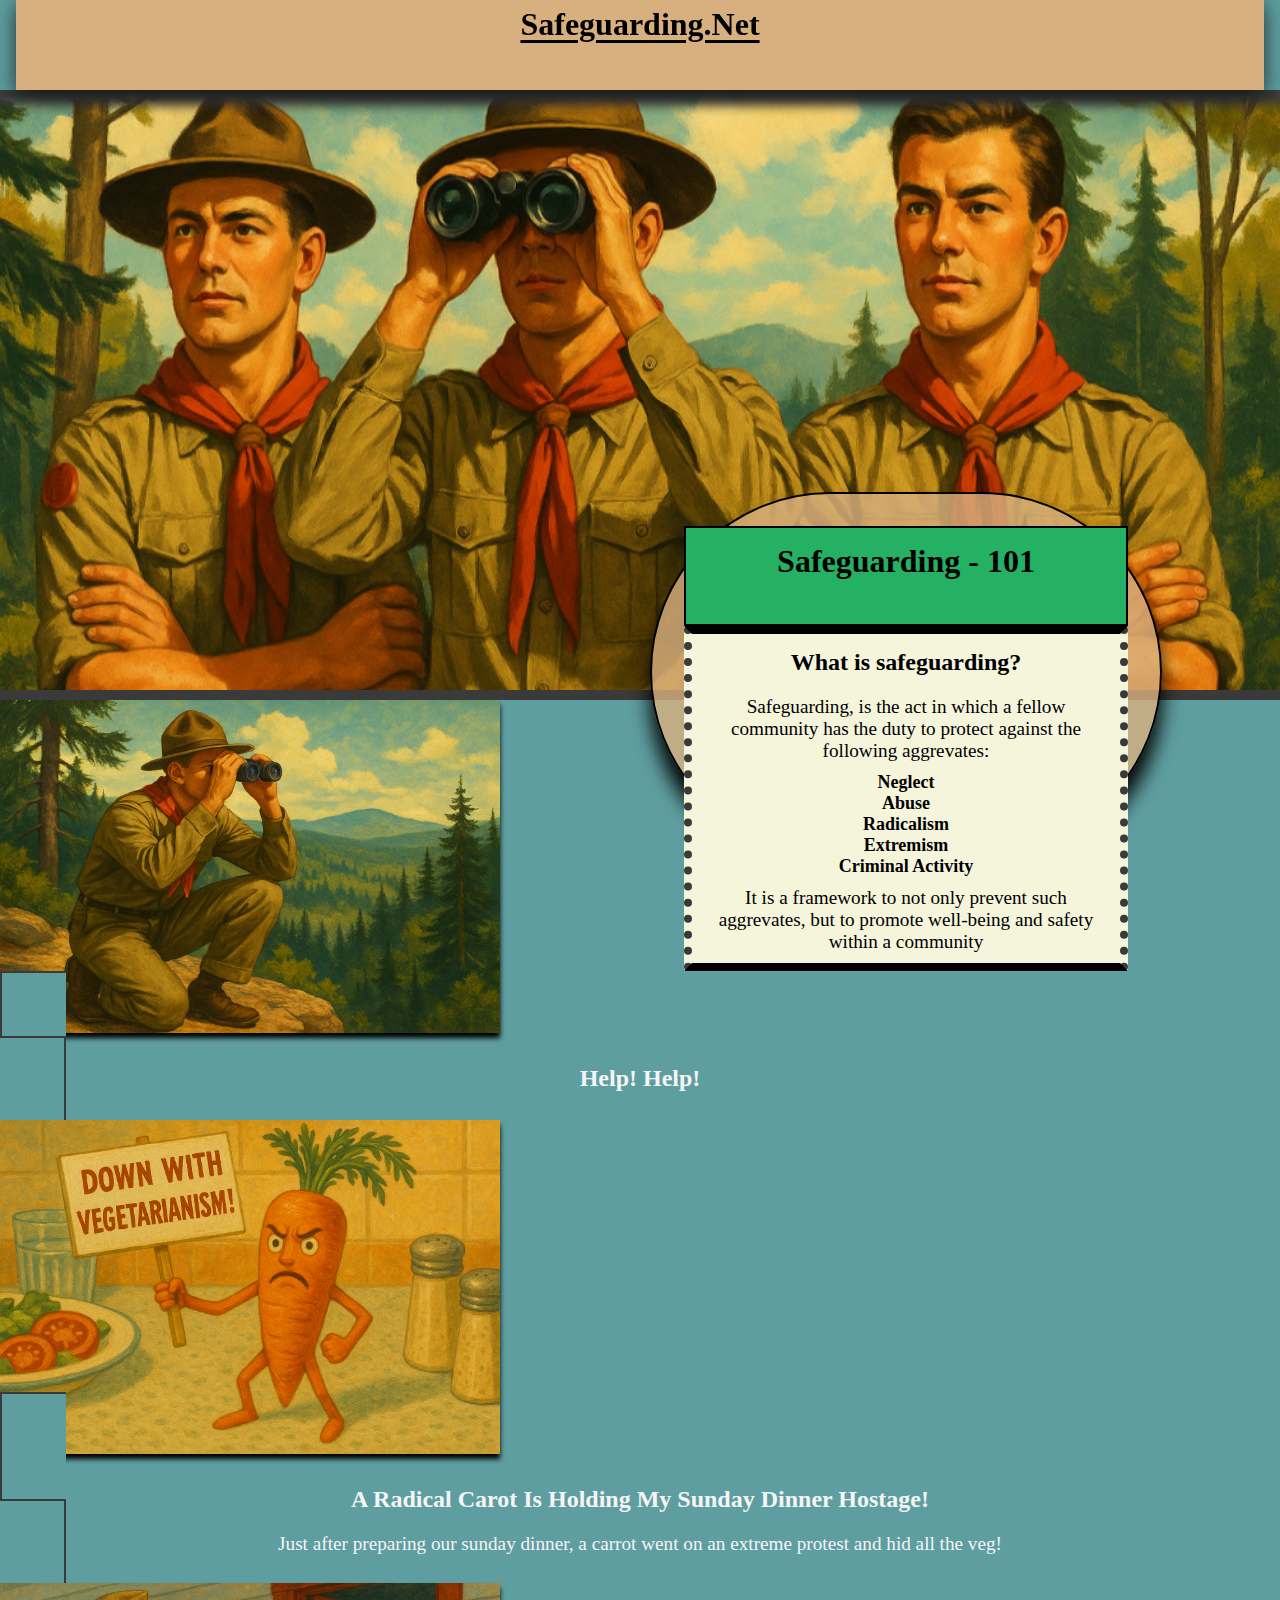
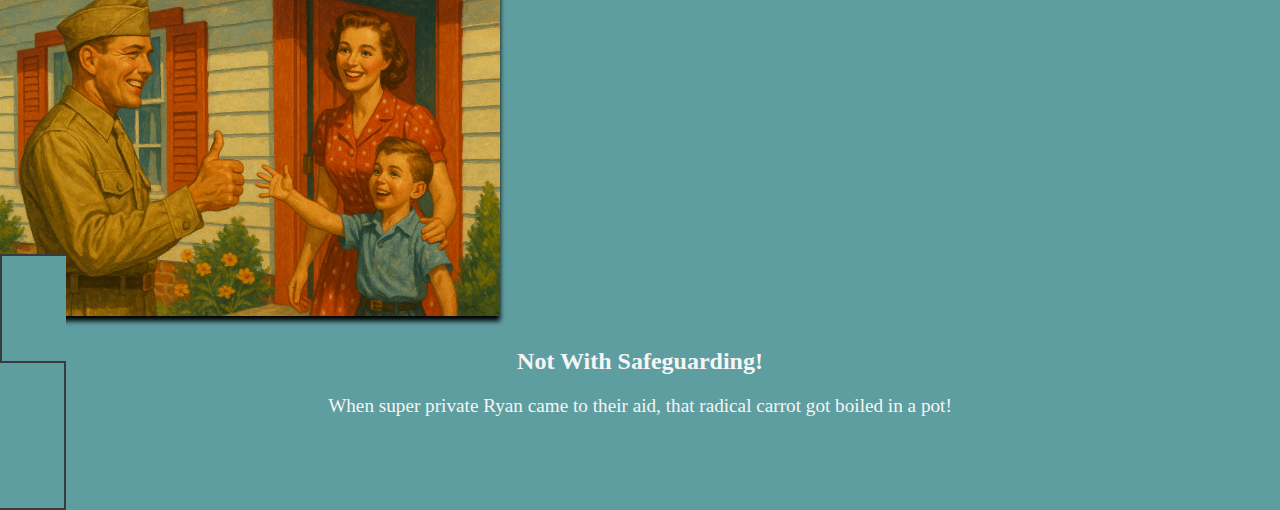
<file: index.html>
<!DOCTYPE html>
<html lang="en">
<head>
    <meta charset="UTF-8">
    <meta name="viewport" content="width=device-width, initial-scale=1.0">
    <title>Safeguarding</title>
    <!-- To link CSS -->
     <link rel="stylesheet" href="assets/css/style.css">
</head>

<body>
    <header class="nav-bar">
        <div class="nav-bar-middle">
            <h1 id="underline">Safeguarding.Net</h1>
    </header>
    <main>
        <div id="Hero" class="hero-div">
            <div class="box">
                <h1 id="title-tag">Safeguarding - 101</h1>
                <div id="ticket">
                    <h2>What is safeguarding?</h2>
                    <p>Safeguarding, is the act in which a fellow community has the duty to protect against the following aggrevates:</p>
                    <ul>
                        <li>Neglect</li>
                        <li>Abuse</li>
                        <li>Radicalism</li>
                        <li>Extremism</li>
                        <li>Criminal Activity</li>
                    </ul>
                    <p>It is a framework to not only prevent such aggrevates, but to promote well-being and safety within a community</p> 
                </div>
            </div>
        </div>
    <!-- This is now for the main container down the middle of the page -->
    <section>
        <div class="container">
        <div class="card">
            <div>
            <img src="assets/images/scout-crouch.png" alt="A scout crouching on a cliff, looking through his binoculars" class ="img">
            </div>
            <div class="text-content">
                <h2>Help! Help!</h2>
            </div>
        </div>
        <div class="card">
            <div>
            <img src="assets/images/carrot.png" alt="A scout crouching on a cliff, looking through his binoculars" class ="img">
            </div>
            <div class="text-content">
                <h2>A Radical Carot Is Holding My Sunday Dinner Hostage!</h2>
                <p>Just after preparing our sunday dinner, a carrot went on an extreme protest and hid all the veg!</p>
            </div>

        </div>
        <div class="card">
        
            <div>
                <img src="assets/images/family-happy.png" alt="A scout crouching on a cliff, looking through his binoculars" class ="img">
            </div>
            <div class="text-content">
                <h2>Not With Safeguarding!</h2>
                <p>When super private Ryan came to their aid, that radical carrot got boiled in a pot!</p>
            </div>
            
        </div>
        </div>
    </section>
    </main>
</body>
</html>
</file>
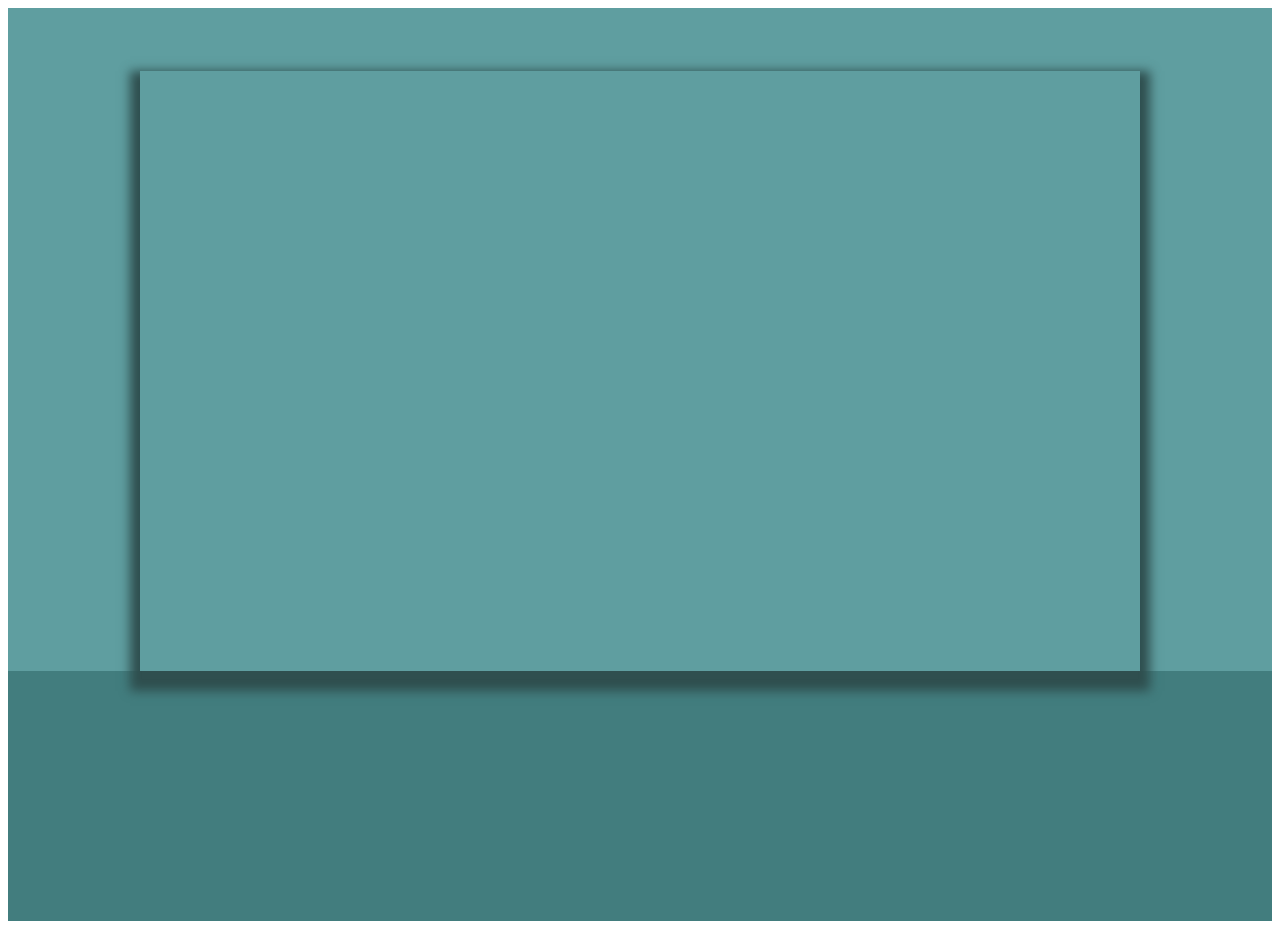
<file: rickroll.html>
<!DOCTYPE html>
<html lang="en">
<head>
    <meta charset="UTF-8">
    <meta name="viewport" content="width=device-width, initial-scale=1.0">
    <title>Read More</title>
</head>
<body>
    <div style="padding-top: 5%; display:flex; justify-content: center; background-color: cadetblue;">
    <iframe width="1000px" height="600px" src="https://www.youtube.com/embed/xvFZjo5PgG0?si=hNqqTfeN76HYD2B8" title="YouTube video player" frameborder="0" allow="accelerometer; autoplay; clipboard-write; encrypted-media; gyroscope; picture-in-picture; web-share" referrerpolicy="strict-origin-when-cross-origin" style="box-shadow: 0px 10px 10px 10px darkslategrey;"></iframe>
    </div>
    <div style="background-color: rgb(66, 125, 126); width: 100%; height: 250px;">
    </div>
    
</body>
</html>
</file>
<file: assets/css/style.css>
/* Strictly to set the background color of the html document */
html{
    background-color:cadetblue !important;
}
html, body {
    background-color: cadetblue !important;
}

/* wild card */
* {
    padding: 0;
    margin: 0;
    box-sizing: border-box;
}

/* setting initial spacing for words and their padding from each other*/
p, h2, h3, h4 {
    padding: 10px;
    word-spacing: 2;
}
h3{
    text-decoration: underline;
}
p{
    font-size: larger;
    
}

/* This is to set up the navigation page links to a nicer design */
nav{
    align-items: flex-end;
}
a{
    text-decoration: none;
    color: black;
    font-weight: bold;
    font-size: 1.2rem;
    padding: 10px;
    transition: all 0.3s ease-in-out;
    &:hover {
        color: rgb(122, 122, 122);
        text-decoration: underline;
    }
}

/* A background div for a title atop a ticket */
#title-tag {
    margin: auto;
    background-color: rgb(37, 177, 100);
    border:  2px solid black;
    max-width: 550px;
    height: 100px;
    text-align: center;
    padding: 15px;
}

/* A div designed to look like a ticket */
#ticket{
    background-color: beige;
    padding-top: 5px;
    padding-left: 10px;
    padding-right: 10px;
    max-width: 550px; 
    height: auto; 
    margin: auto; 
    border-top: 8px solid black;
    border-bottom: 8px solid black;
    border-left: #3a3a3a 8px dotted;
    border-right: #3a3a3a 8px dotted;
    text-align: center;
}

ul{
    list-style-type: none;
    padding: 0;
    margin: 0;
    font-weight: bold;
    font-size: large;
}

.box{
    position: absolute;
    top: 600px;
    left: 650px;
    transform: translateY(-30%);
    background-color: rgba(216, 176, 127, 0.8);
    width: 40vw;
    height: 40vh;
    padding: 2rem;
    border: 2px solid black;
    border-radius: 1100px;
    box-shadow: 0 20px 20px rgba(0, 0, 0, 1);
}

/* Strictly for identifying text elements to give them an underline decoration */
#underline{
    text-decoration: underline;
    line-height: 1.5;
    text-underline-offset: 5px; /* Pushes underline away from text */
    font-weight: bold;
}

/* for top nav bar */
.nav-bar{
    margin: auto;
    background-color: cadetblue;
    padding: 0 1rem;
    position: fixed;
    z-index: 99;
    width: 100%;
    height: 10%;
    box-shadow: 0 10px 10px 5px #3a3a3a;
    border: top 10px solid black;
    display: flex;
    justify-content: center;
    align-items: baseline center;
}
.nav-bar > h1{
    text-transform: capitalize;
    padding-left: 200px;
    padding-top: 20px;
}

.nav-bar-middle{
    background-color: rgb(216, 176, 127);
    box-shadow: 0 5px 20px rgba(0, 0, 0, 0.7);
    width: 65%;
    display: flex;
    justify-content: space-evenly;
    align-items: baseline;
}

/* for the hero image */
#Hero{
    height: 700px;
    width: 100%;
    background: url("../images/scouts-small.png") no-repeat center center/cover;
    background-position: top center;
    position: relative;
    border-bottom: #3a3a3a 10px solid;
}
#Tank{
    height: 700px;
    width: 100%;
    background: url("../images/tank.png") no-repeat center center/cover;
    background-position: top center;
    position: relative;
    border-top: #3a3a3a 10px solid;
}
#Ghillie{
    height: 700px;
    width: 100%;
    background: url("../images/ghillie.png") no-repeat center center/cover;
    background-position: top center;
    position: relative;
    border-top: #3a3a3a 10px solid;
    border-bottom: #3a3a3a 10px solid;
}

/* For the message box on hero image*/
.hero-div{
    margin: 0;
    display: flex;
    justify-content: center;
    
}

/* For the main body of my html page */
.main-container {
    background-color: rgb(216, 176, 127);
    width: 65%; /* Match nav-bar-middle exactly */
    max-width: 65%; /* Keep this for smaller screens */
    height: auto;
    margin: 0 auto; /* Centers horizontally */
    padding: 180px 20px 20px 20px; /* Add side padding for mobile */
}

/* For the box around the cars - ADD THIS BACK */
.car-box {
    width: 65%; /* Match nav-bar-middle exactly */
    margin: 0 auto; /* Centers horizontally */
    padding: 10px;
    padding-bottom: 25px;
    border: #3a3a3a 8px dotted; /* Your dotted border */
    border-radius: 15px;
}

/* for images on the page */
.my-card {
    display: flex;
    background-color: rgb(216, 176, 127);
    width: 100%; /* Takes full width of parent container */
    margin: 0 auto 20px auto; /* Centers and adds bottom margin */
    border: 2.5px solid black;
    border-radius: 15px;
    box-shadow: 0 1rem 1rem rgba(0, 0, 0, 1);
    align-items: center;
    gap: 1rem;
    padding: 1rem;
}

.img {
    width: 500px;
    height: auto;
    box-shadow: 0 5px 5px rgba(0, 0, 0, 1);
    z-index: 0;
}

.text-content {
    display: inline;
    flex: 1;
    padding: 5% 5%;

    text-align: center;
    z-index: 1;
    width: auto;
    background-color: cadetblue;
    border: #3a3a3a 2px solid;
    color: whitesmoke;
}

.footer{
    margin: auto;
    background-color: cadetblue;
    padding: 0 1rem;
    position: fixed;
    bottom: 0;
    width: 100%;
    height: 5%;
    box-shadow: 0 10px 10px 10px #3a3a3a;
    display: flex;
    justify-content: center;
    align-items: baseline center;
    z-index: 99;
}

.empty{
    height: 25px;
    width: 100%;
    background-color: cadetblue;
}

.my-border {
    border-radius: 15px;
    border: #3a3a3a 5px solid;
    width: 90%;
    max-width: 600px;
    height: auto;
    margin: 0 auto; /* Centers horizontally */
    padding: 20px;
    text-align: center;
}

.input-field{
    width: 100%;
    height: 55px;
    border-radius: 5px;
    border: 2px solid #3a3a3a;
    padding: 10px;
    font-size: 1rem;
}

.flex{
    display: flex;
    flex-direction: column;
    align-items: center;
    justify-content: center;
}

#rick-roll{
    
    background-color: rgb(216, 176, 127);
    width: 600px;
    height: auto;
    padding: 20px;
    text-align: center;
    display: flex;
    flex-direction: column;
    align-items: center;
    justify-content: center;
}

.bootstrap-section {
    width: 65%; /* Match nav-bar-middle exactly */
    margin: 0 auto;
    padding: 50px 20px;
}

#circle{
    border-radius: 100%; padding: 20%; background-color: rgb(37, 177, 100); box-shadow: 0 0 20px rgba(0, 0, 0, 0.5);
}

#pushCircle {
    position: relative;
    width: 100%;
    height: auto;
    margin: 0;
    padding-top: 100px;
    display: flex;
    align-items: center;
    justify-content: center;
}

.my-list-content{
    font-size: x-large; padding-left: 92px;
    text-align: center;
    padding: 10px;
}

/* This End section is for media queries */
/* Phone Size */
@media (min-width: 320px) and (max-width: 767px) {
    * {
        box-sizing: border-box;
    }
    .nav-bar-middle {
        width: 100%;
        text-size-adjust: smaller;
        display: flex;
        flex-direction: column;
        font-size: smaller;
        box-shadow: none;
    }

    

    #title > h1 {
        display: flex;
        justify-content: center;
        text-align: center;
        font-size: medium;
    }
    a {
        font-size: smaller;
        padding: 5px;
        text-align: center;
        padding-left: 10%;
    }

    .nav-bar{
        height: 50px;
        width: 100vw;
        padding-bottom: 3%;
        background-color: rgb(216, 176, 127) !important;

    }

    nav a{
        display: flex;
        flex-direction: row;
        justify-content: center;
        align-items: flex-end;
        width: 100%;
        display: none;
    }

    .footer{
        height: 7%;
        width: 100vw;
        padding: 20px;
        font-size: smaller;
        background-color: rgb(216, 176, 127) !important;
    }
    
    .main-container, .car-box, .bootstrap-section {
        width: 100vw;
    }

    .car-box {
        padding-top: 10px;
    }

    .bootstrap-section {
        flex-direction: column;
        text-align: center;
    }
    
    .my-card {
        flex-direction: column;
        text-align: center;
    }
    
    .img {
        width: 100%;
        max-width: 300px;
    }
    
    .text-content {
        padding: 10px;
    }

    #Hero, #Tank, #Ghillie {
        height: 250px !important; /* Shorter on mobile */
        width: 100% !important;
        background-position: top center !important;
        background-size: cover !important;
        margin: 0 !important;
        padding: 0 !important;
        left: 0 !important; /* Force to left edge */
        right: 0 !important;
    }

    #Hero {
        height: 200px !important; /* Remove top padding */
        width: 100% !important;
        background: url("../images/scouts-x-small.png") no-repeat center center/cover;
    }

    /* Also fix the hero positioning */
    .hero-div {
        padding-right: 0; /* Remove the right padding on mobile */
        justify-content: center;
        top: 50px; /* Adjust the top position */
        padding-bottom: 400px;
    }

    .box {
        position: relative; /* Change from absolute to relative */
        top: 200px; /* Adjust the top position */
        left: auto;
        transform: none;
        width: 100%;
        height: auto;
        margin: 20px auto;
    }
    #ticket {
        padding: 20px;
        width: 100%;
        border-radius: 10px;
        box-shadow: 0 2px 5px rgba(0, 0, 0, 0.2);
    }

    p {
        font-size: smaller;
    }

    h2, h3 {
        font-size: medium;
    }

    #circle{
        position: relative;
        top: 400px;
        width: 100vw;
        margin: 0;
        height: 480px;
        border-radius: 30%;
        padding-top: 50px;
        box-shadow: 0 0 10px rgba(0, 0, 0, 0.5);
    }

    #pushCircle {
        position: relative;
        width: 100vw;
        height: auto;
        margin: 0;
        padding-top: 200px;
        display: flex;
        align-items: center;
        justify-content: center;
        left: -61%;
    }
    #pushCar-box {
        position: relative;
        width: 100%;
        height: auto;
        margin: 0;
        padding-top: 400px;
        
    }

    .my-list-group {
        display: flex;
        flex-direction: column !important;
        align-items: center;
        
    }

    .my-list-group > h2 {
        font-size: xx-large !important;
        padding: 10px;
    }

    .my-list-content{
    font-size: medium; 
    text-align: center; 
    padding: 10px;
    list-style: none;
    }

    /* Fix the newsletter section positioning */
   
    * [id="Subscribe-to-Newsletter"] {
        margin: 0 auto !important;
        display: inline !important;
        text-align: center !important;
        width: 100% !important;
    }

    * [id="shrink-Newsletter"] {
        width: 100% !important;
        min-width: 300px !important;
        margin: 0 auto !important;
        top: 0 !important;
        position: static !important;
        display: block !important;
        transform: none !important;
        padding-bottom: 50px;
    }

    * .my-border {
        width: 80% !important;
        min-width: 300px !important;
        margin: 0 -20px !important;
        background-color: cadetblue !important;
        display: block !important;
        padding-bottom: 10px;
    }

    .input-field {
        width: 100% !important;
        margin: 0 !important;
        display: block !important;
        box-sizing: border-box !important;
    }

   /* End of fixing newsletter section */

    #rick-roll {
        width: 100% !important;
        max-width: 300px !important;
        margin: 0 auto !important;
        padding: 20px !important;
        text-align: center !important;
    }

    .my-list-content {
        font-size: medium !important;
        text-align: center !important;
        padding: 10px !important;
        list-style: none !important;
    }
    
}

@media (min-width: 516px) {
    * .my-border {
        width: 80% !important;
        min-width: 300px !important;
        margin: 0 auto  !important;
        background-color: cadetblue !important;
        display: block !important;
        padding-bottom: 10px;
    }
}

/* Tablets */
@media (min-width: 768px) and (max-width: 1024px) {
    * {
        box-sizing: border-box;
    }
    .nav-bar-middle {
        width: 100vw;
        display: flex;
        flex-direction: row;
    }

    .nav-bar-middle > p{
        font-size: medium;
    }

    #title > h1 {
        padding-left: 0;
        text-align: center;
    }
    a {
        font-size: large;
        padding: 5px;
        text-align: right;
    }

    .nav-bar{
        height: fit-content;
        width: 100vw;
        padding-bottom: 3%;
    }

    .footer{
        height: 7%;
        width: 100vw;
        padding: 10px;
        font-size: smaller;
    }
    
    .main-container, .car-box, .bootstrap-section {
        width: 100vw;
        
    }

    .car-box {
        padding-top: 10px;
    }

    .bootstrap-section {
        flex-direction: column;
        text-align: center;
    }
    
    .my-card {
        flex-direction: column;
        text-align: center;
    }
    
    .img {
        width: 100%;
        max-width: 300px;
    }
    
    .text-content {
        padding: 10px;
    }

    #Hero, #Tank, #Ghillie {
        height: 400px !important; /* Shorter on mobile */
        width: 100vw !important;
        background-position: top center !important;
        background-size: cover !important;
        margin: 0 !important;
        padding: 0 !important;
        left: 0 !important; /* Force to left edge */
        right: 0 !important;
    }

    #Hero {
        height: 400px !important; /* Remove top padding */
        width: 100vw !important;
        background: url("../images/scouts-small.png") no-repeat center center/cover;
    }

    /* Also fix the hero positioning */
    .hero-div {
        padding-right: 0; /* Remove the right padding on mobile */
        justify-content: center;
        top: 125px; /* Adjust the top position */
        padding-bottom: 400px;
    }

    .box {
        position: relative; /* Change from absolute to relative */
        top: 400px; /* Adjust the top position */
        left: auto;
        transform: none;
        width: 100%;
        height: auto;
        margin: 20px auto;
    }
    #ticket {
        padding: 20px;
        width: 100%;
        border-radius: 10px;
        box-shadow: 0 2px 5px rgba(0, 0, 0, 0.2);
    }

    p {
        font-size: x-large;
    }

    h2, h3 {
        font-size: xx-large;
    }

    #circle{
        position: relative;
        top: 400px;
        width: 100vw;
        margin: 0;
        height: 700px;
        border-radius: 30%;
        
        padding-top: 50px;
        box-shadow: 0 0 10px rgba(0, 0, 0, 0.5);
    }

    #pushCircle {
        position: relative;
        width: 100vw;
        height: auto;
        margin: 0;
        padding-top: 200px;
        display: flex;
        align-items: center;
        justify-content: center;
        left: -61%;
    }
    #pushCar-box {
        position: relative;
        width: 100%;
        height: auto;
        margin: 0;
        padding-top: 400px;
        
    }

    .my-list-group {
        display: flex;
        flex-direction: column !important;
        align-items: center;
        
    }

    .my-list-group > h2 {
        font-size: xx-large !important;
        padding: 10px;
    }

    .my-list-content{
    font-size: medium; 
    text-align: center; 
    padding: 10px;
    list-style: none;
    }

    /* Fix the newsletter section positioning */
   
    * [id="Subscribe-to-Newsletter"] {
        margin: 0 auto !important;
        display: inline !important;
        text-align: center !important;
    }

    * [id="shrink-Newsletter"] {
        width: 100% !important;
        min-width: 300px !important;
        margin: 0 auto !important;
        top: 0 !important;
        position: static !important;
        display: block !important;
        transform: none !important;
    }

    * .my-border {
        width: 90% !important;
        min-width: 300px !important;
        margin: 0 auto !important;
        background-color: cadetblue !important;
        display: block !important;
        padding-bottom: 10px;
        
    }

    .input-field {
        width: 100% !important;
        margin: 10px auto !important;
        display: block !important;
        box-sizing: border-box !important;
    }

   /* End of fixing newsletter section */

    #rick-roll {
        width: 100% !important;
        min-width: 300px !important;
        margin: 0 auto !important;
        padding: 20px !important;
        text-align: center !important;
        display: flex;
        justify-content: center;
    }

    .my-list-content{
    font-size: larger !important; 
    text-align: center; 
    padding: 10px;
    list-style: none;
    width: 100% !important;
    }
}

@media (min-width: 1025px) and (max-width: 1380px) {
    .nav-bar-middle {
        width: 100vw;
    }
    .main-container, .car-box, .bootstrap-section {
        width: 100vw;
    }
    #Hero, #Tank, #Ghillie {
        height: 700px !important; /* Full height on larger screens */
        width: 100% !important;
    }

    .my-card {
        flex-direction: column;
        text-align: center;
    }

    nav{
        flex-direction: flex-end;
    }
}
</file>
